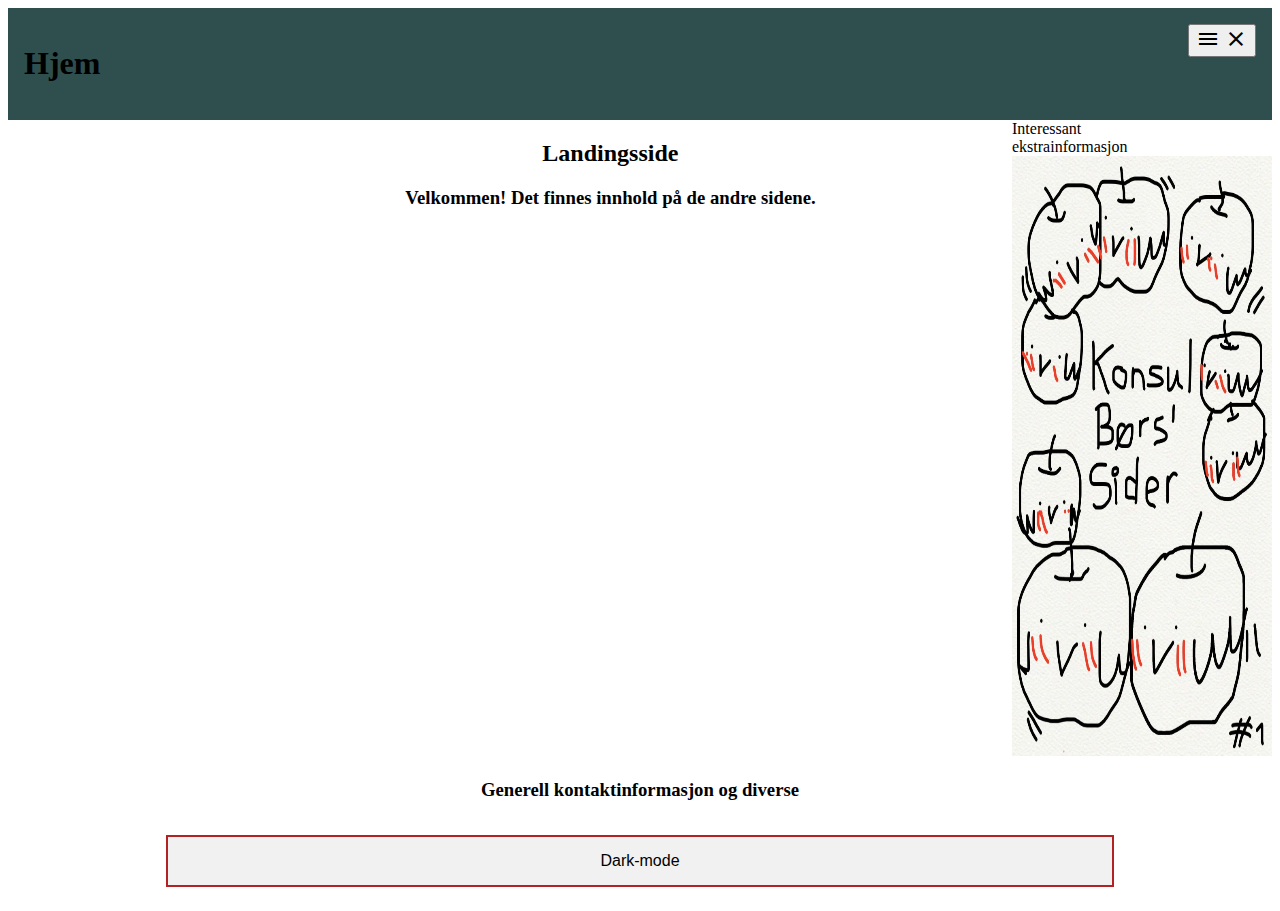
<file: avsluttendeProsjekt/index.html>
<!DOCTYPE html>
<html lang="en">
<head>
    <meta charset="UTF-8">
    <meta name="viewport" content="width=device-width, initial-scale=1.0">
    <title>Hovedside</title>
    <link rel="stylesheet" href="style.css">
    <link href="https://fonts.googleapis.com/icon?family=Material+Icons" rel="stylesheet">

</head>
<body class="body">
    <header class="header">
        <h1 onclick="hjem()">Hjem</h1>
        <nav class="hoved-nav">
            <ul class="navliste">
                <li><a href="index.html">Hjem</a></li>
                <li><a href="api.html">Api</a></li>
                <li><a href="kort.html">Skapninger</a></li>
            </ul>
            <button class="hamburger">
                <!-- material icons https://material.io/resources/icons/ -->
                <i class="menuIcon material-icons">menu</i>
                <i class="closeIcon material-icons">close</i>
            </button>
        </nav>
    </header>
    
    
    <main class="main">
        <h2>Landingsside</h2>
        <h3>Velkommen! Det finnes innhold på de andre sidene.</h3>
       <!-- <div class="graph-outline">
            <object style="width:80%;" data="../bilder/CV – Joachim Åsen Kvamme.pdf" type="application/pdf" class="pdf-cv">
                <embed src="../bilder/CV – Joachim Åsen Kvamme.pdf#view=FitH" type="application/pdf" style="height: 100%;"/>
        </div>-->
    </main>
    <aside class="sidefane">Interessant ekstrainformasjon
        <img src="../bilder/eplefugl.png" alt="eplefugl" class="bilde">
    </aside>
    <footer class="footer">
        <h3>Generell kontaktinformasjon og diverse</h3>
        <button id="darkmode" class="knapp">Dark-mode</button>
    </footer>
    <script src="javaScript.js"></script>
</body>
</html>
</file>
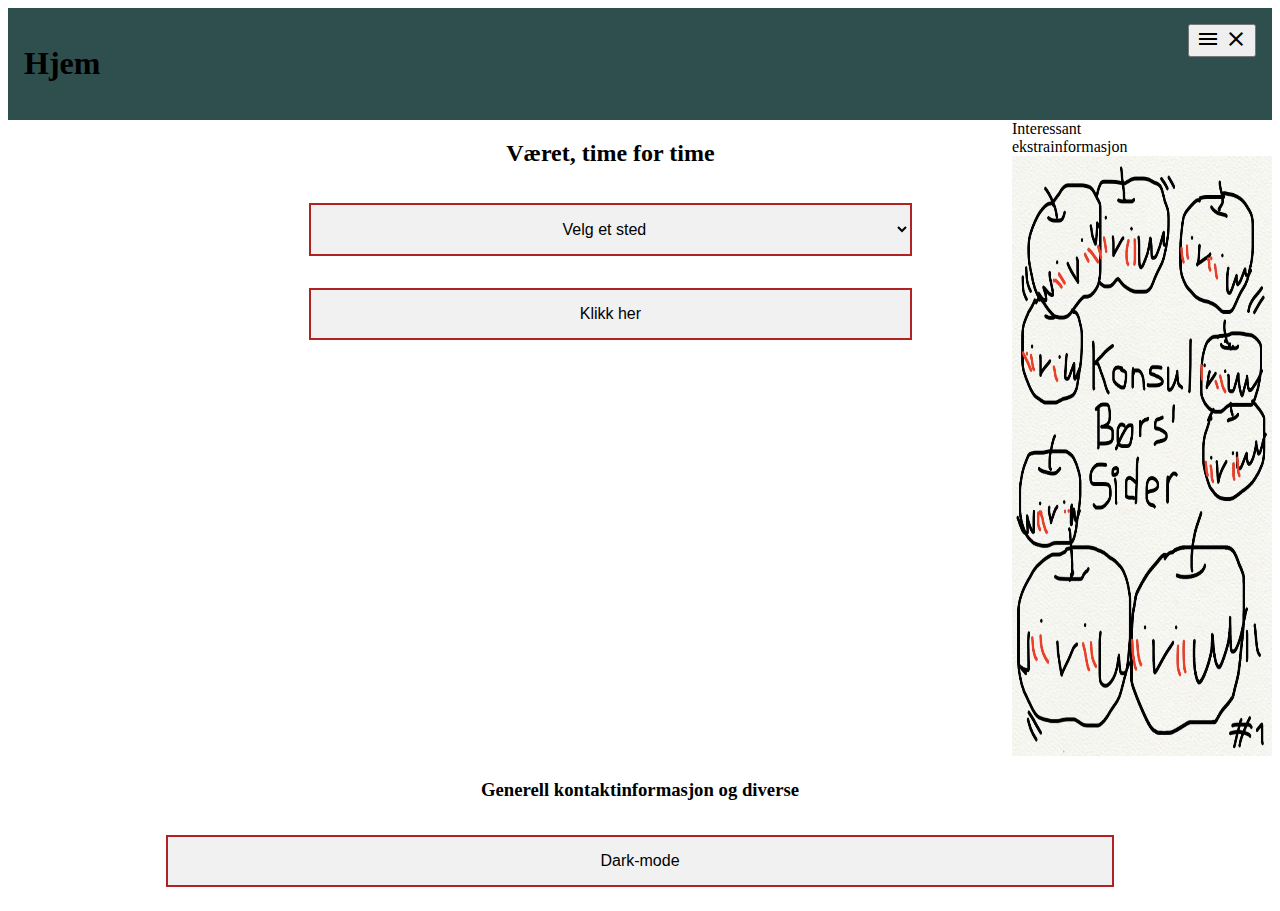
<file: avsluttendeProsjekt/api.html>
<!DOCTYPE html>
<html lang="en">


<head>
    <meta charset="UTF-8">
    <meta name="viewport" content="width=device-width, initial-scale=1.0">
    <title>Hovedside</title>
    <link id="hovedstil" rel="stylesheet" href="style.css">
    <link href="https://fonts.googleapis.com/icon?family=Material+Icons" rel="stylesheet">

</head>
<body class="body">
    <header class="header">
        <h1 onclick="hjem()">Hjem</h1>
        <nav class="hoved-nav">
            <ul class="navliste">
                <li><a href="index.html">Hjem</a></li>
                <li><a href="api.html">Api</a></li>
                <li><a href="kort.html">Skapninger</a></li>
            </ul>
            <button class="hamburger">
                <!-- material icons https://material.io/resources/icons/ -->
                <i class="menuIcon material-icons">menu</i>
                <i class="closeIcon material-icons">close</i>
            </button>
    </header>

    </nav>
    <main class="main">
        <h2>Været, time for time</h2>
        <select name="byer" id="byer" oninput="velgSted()" class="nedtrekksmeny">
            <option value="">Velg et sted</option>
            <option value="brukerpos">Min posisjon</option>
            <option value="https://api.met.no/weatherapi/locationforecast/2.0/compact?lat=60.3929&lon=5.3241"> Bergen</option>
            <option value="https://api.met.no/weatherapi/locationforecast/2.0/compact?lat=59.9127&lon=10.7460">Oslo</option>
            <option value="https://api.met.no/weatherapi/locationforecast/2.0/compact?lat=63.43049&lon=10.39506">Trondhjem</option>
            <option value="https://api.met.no/weatherapi/locationforecast/2.0/compact?lat=69.6489&lon=18.95508">Tromsø</option>
            <option value="https://api.met.no/weatherapi/locationforecast/2.0/compact?lat=58.14671&lon=7.9956">Kristiansand</option>
        </select><br>
        <button onclick="visVæret()" onclick="lagreSted()" class="knapp">Klikk her</button><br>
        <!--<textarea name="resVær" id="resVær" cols="50" rows="50"></textarea>-->
        <div id="resVær"></div>

    </main>
    <aside class="sidefane">Interessant ekstrainformasjon
        <img src="../bilder/eplefugl.png" alt="eplefugl" class="bilde">
    </aside>
    <footer class="footer">
        <h3>Generell kontaktinformasjon og diverse</h3>
        <button id="darkmode" class="knapp">Dark-mode</button>
    </footer>
    <script src="javaScript.js"></script>
</body>
</html>
</file>
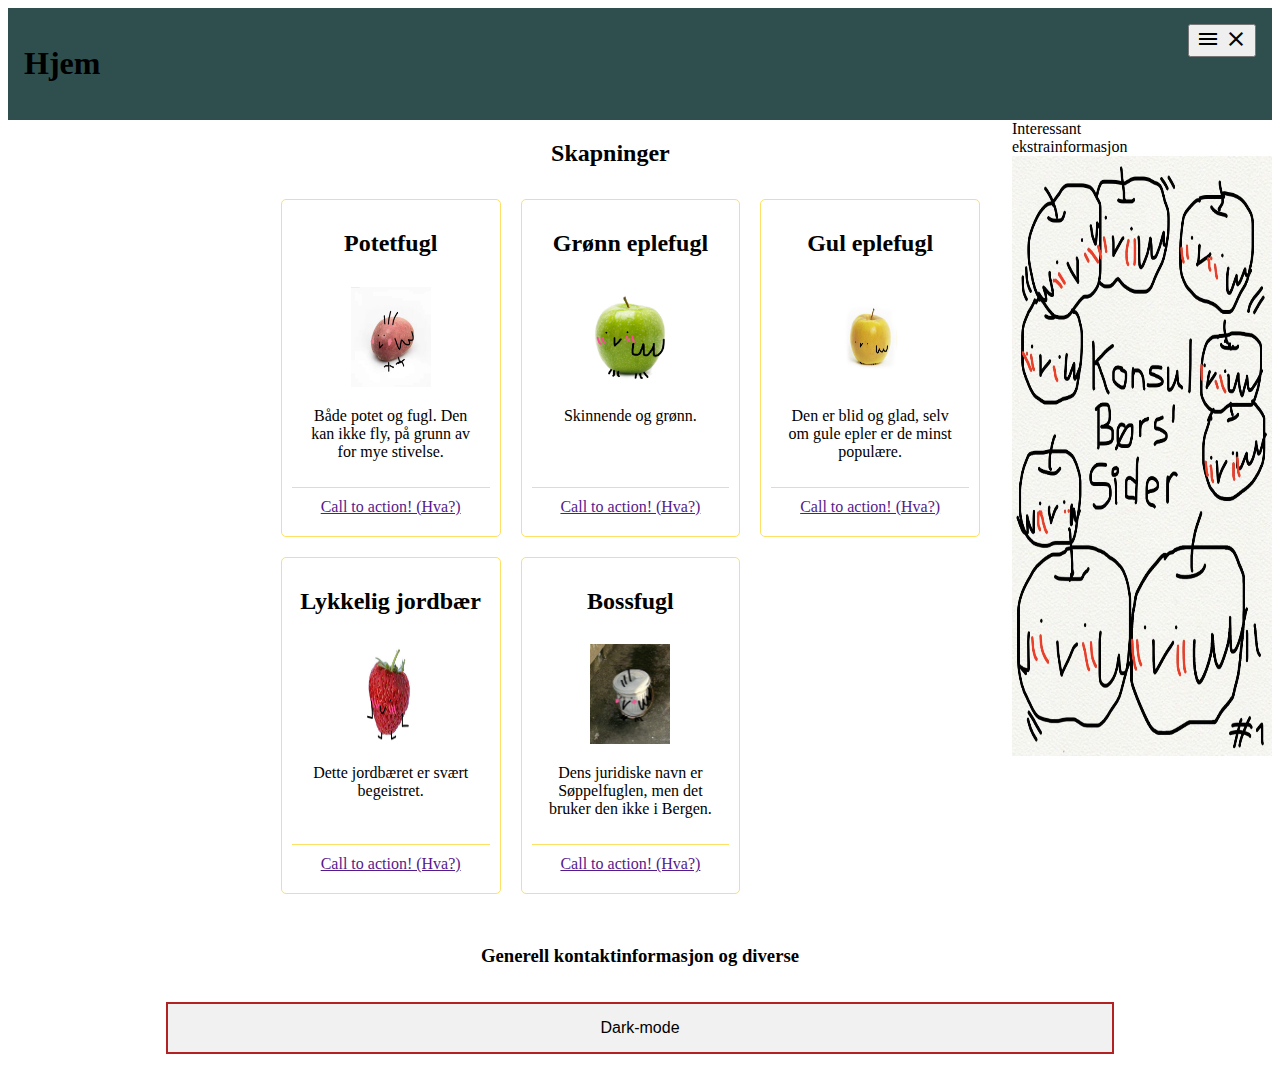
<file: avsluttendeProsjekt/kort.html>
<!DOCTYPE html>
<html lang="en">
<head>
    <meta charset="UTF-8">
    <meta name="viewport" content="width=device-width, initial-scale=1.0">
    <title>Hovedside</title>
    <link rel="stylesheet" href="style.css">
    <link href="https://fonts.googleapis.com/icon?family=Material+Icons" rel="stylesheet">
</head>
<body class="body">
    <header class="header">
        <h1 onclick="hjem()">Hjem</h1>
        <nav class="hoved-nav">
            <ul class="navliste">
                <li><a href="index.html">Hjem</a></li>
                <li><a href="api.html">Api</a></li>
                <li><a href="kort.html">Skapninger</a></li>
            </ul>
            <button class="hamburger">
                <!-- material icons https://material.io/resources/icons/ -->
                <i class="menuIcon material-icons">menu</i>
                <i class="closeIcon material-icons">close</i>
            </button>
    </header>
    
    </nav>
    <main class="main">
        <h2>Skapninger</h2>
        <ul class="liste">
            <li>
                <h2>Potetfugl</h2>
                <div class="listeinnhold">
                    <img src="../bilder/potetfugl.png" alt="potetfugl" width="80px" height="100px">
                    <p>Både potet og fugl. Den kan ikke fly, på grunn av for mye stivelse.</p>
                </div>
                <div class="cta">
                    <a href="">Call to action! (Hva?)</a>
                </div>
            </li>
            <li>
                <h2>Grønn eplefugl</h2>
                <div class="listeinnhold">
                    <img src="../bilder/gronn_eplefugl.png" alt="potetfugl" width="100px" height="100px">
                    <p>Skinnende og grønn.</p>
                </div>
                <div class="cta">
                    <a href="">Call to action! (Hva?)</a>
                </div>
            </li>
            <li>
                <h2>Gul eplefugl</h2>
                <div class="listeinnhold">
                    <img src="../bilder/gul_eplefugl.png" alt="potetfugl" width="80px" height="100px">
                    <p>Den er blid og glad, selv om gule epler er de minst populære.</p>
                </div>
                <div class="cta">
                    <a href="">Call to action! (Hva?)</a>
                </div>
            </li>
            <li>
                <h2>Lykkelig jordbær</h2>
                <div class="listeinnhold">
                    <img src="../bilder/lykkelig_jordbaer.png" alt="potetfugl" width="80px" height="100px">
                    <p>Dette jordbæret er svært begeistret.</p>
                </div>
                <div class="cta">
                    <a href="">Call to action! (Hva?)</a>
                </div>
            </li>
            <li>
                <h2>Bossfugl</h2>
                <div class="listeinnhold">
                    <img src="../bilder/soppelfugl.png" alt="potetfugl" width="80px" height="100px">
                    <p>Dens juridiske navn er Søppelfuglen, men det bruker den ikke i Bergen. </p>
                </div>
                <div class="cta">
                    <a href="">Call to action! (Hva?)</a>
                </div>
            </li>

        </ul>
    </main>
    <aside class="sidefane">Interessant ekstrainformasjon
        <img src="../bilder/eplefugl.png" alt="eplefugl" class="bilde">
    </aside>
    <footer class="footer">
        <h3>Generell kontaktinformasjon og diverse</h3>
        <button id="darkmode" class="knapp">Dark-mode</button>
    </footer>
    <script src="javaScript.js"></script>
</body>
</html>
</file>
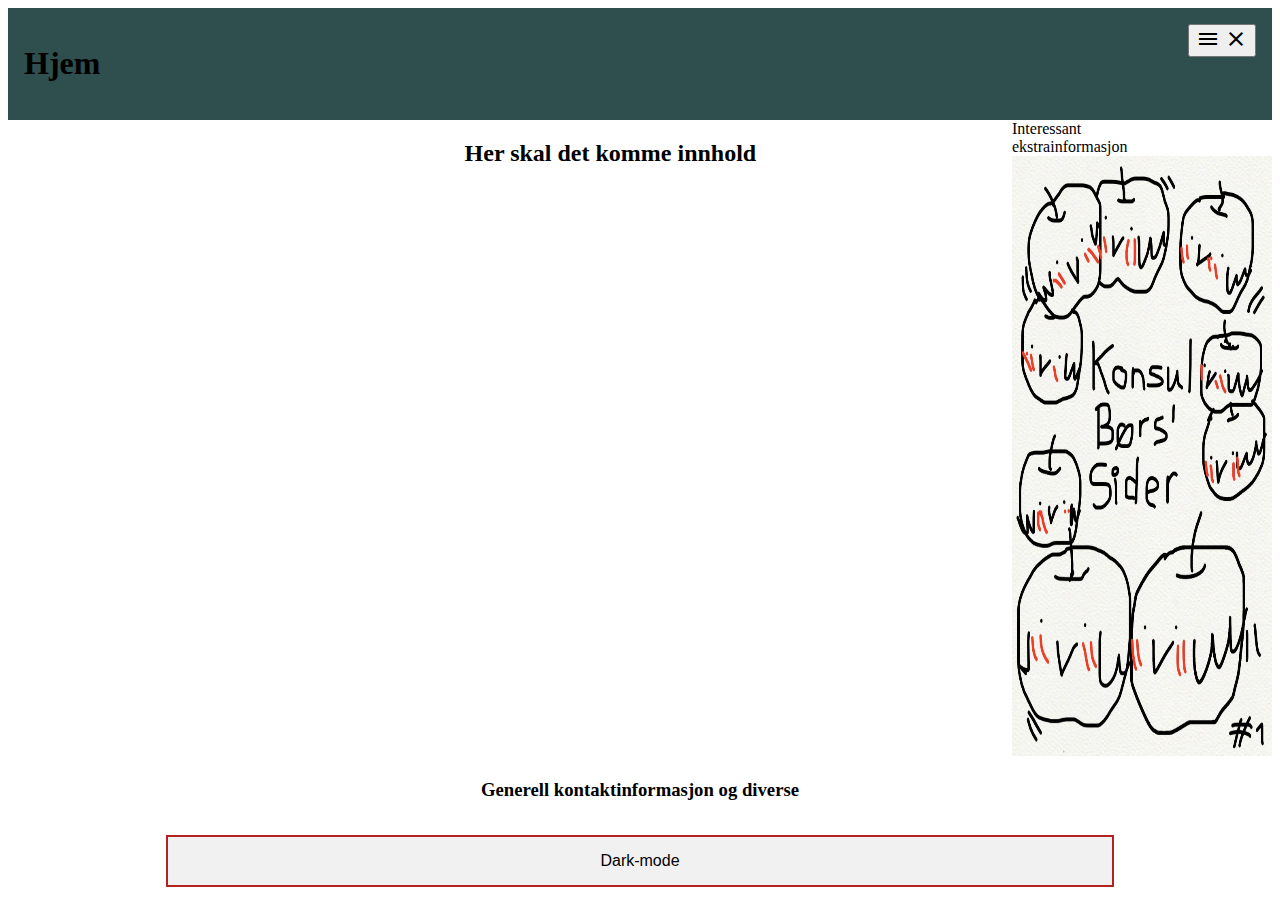
<file: avsluttendeProsjekt/om-side.html>
<!DOCTYPE html>
<html lang="en">
<head>
    <meta charset="UTF-8">
    <meta name="viewport" content="width=device-width, initial-scale=1.0">
    <title>Hovedside</title>
    <link rel="stylesheet" href="style.css">
    <link href="https://fonts.googleapis.com/icon?family=Material+Icons" rel="stylesheet">
</head>
<body class="body">
    <header class="header">

        <h1 onclick="hjem()">Hjem</h1>
        <nav class="hoved-nav">
            <ul class="navliste">
                <li><a href="index.html">Hjem</a></li>
                <li><a href="om-side.html">Om oss</a></li>
                <li><a href="api.html">Api</a></li>
                <li><a href="kort.html">Skapninger</a></li>
            </ul>
            <button class="hamburger">
                <!-- material icons https://material.io/resources/icons/ -->
                <i class="menuIcon material-icons">menu</i>
                <i class="closeIcon material-icons">close</i>
            </button>
        </nav>
    </header>
    
    <main class="main">
        <h2>Her skal det komme innhold</h2>
    </main>
    <aside class="sidefane">Interessant ekstrainformasjon
        <img src="../bilder/eplefugl.png" alt="eplefugl" class="bilde">
    </aside>
    <footer class="footer">
        <h3>Generell kontaktinformasjon og diverse</h3>
        <button id="darkmode" class="knapp">Dark-mode</button>
    </footer>
    <script src="javaScript.js"></script>
</body>
</html>
</file>
<file: avsluttendeProsjekt/style.css>
.body {
    display: grid;
    grid-template-areas: 
    'header'
    'nav'
    'main'
    'sidefane'
    'footer'

}

.dark-mode {
    background-color: #454545;
    color: white;
}

.header {
    grid-area: header;
    background-color: #2F4F4F;
    text-align: center;
}

.hoved-nav {
    grid-area: nav;

}

.hoved-nav ul {
    list-style-type: none;
    margin: 0;
    padding: 0;
    background-color: #f1f1f1;
}



.hoved-nav ul li a {
    display: block;
    width: 60px;
    color: #000;
    padding: 8px 16px;
    text-decoration: none;

}

.hoved-nav-dark {
    grid-area: nav;
    
}

.hoved-nav-dark ul {
    list-style-type: none;
    margin: 0;
    padding: 0;
    background-color: #2F4F4F;
}



.hoved-nav-dark ul li a {
    display: block;
    width: 60px;
    color: #ffffff;
    padding: 8px 16px;
    text-decoration: none;

}

.hoved-nav ul li a:hover {
    background-color: #555;
    color: white;
}

.hoved-nav-dark ul li a:hover {
    background-color: white;
    color: #555;
}

.main {
    grid-area: main;
    text-align: center;
}

.footer {
    grid-area: footer;
    text-align: center;
}

.sidefane {
    grid-area: sidefane;
    width: 16.7%;
}

.liste {
    list-style: none;
    margin: 2em;
    display: grid;
    gap: 20px;
    grid-template-columns: repeat(auto-fill, minmax(200px, 1fr));
}

.liste li {
    border: 1px solid #ffe066;
    border-radius: 5px;
    display: flex;
    flex-direction: column;
    padding: 10px;
}

.liste .cta {
    margin-top: auto;
    border-top: 1px solid #ffe066;
    padding: 10px;
    text-align: center;
}

.liste .listeinnhold {
    padding: 10px;
}

.navliste {
    position: fixed;
    transform: translateY(-100%);
    transition: transform 0.2s;
    top: 0;
    left: 0;
    right: 0;
    bottom: 0;
    z-index: 99;
    background: black;
    color: white;
    list-style: none;
    padding-top: 4rem;
}
.closeIcon {
    display: none;
  }
.showMenu {
    transform: translateY(0);
  }  

/*@media (min-width: 500px) {
    .body {
        grid-template-columns: 1fr 3fr;
        grid-template-areas: 
        'header header'
        'nav nav'
        'sidefane main'
        'footer footer';
    }
    .hoved-nav {
        display: flex;
        justify-content: space-between;
    }

    .hoved-nav li {
        visibility: visible;
    }

}*/


@media (min-width: 700px) {
    .body {
        grid-template-columns: 1fr 4fr 1fr;
        grid-template-areas: 
        'header header header'
        'nav main sidefane'
        'nav main sidefane'
        'footer footer footer';
    }
    .hoved-nav {
        flex-direction: column;
    }
    .hoved-nav-dark {
        flex-direction: column;
    }

    .hoved-nav li {
        visibility: visible;
    }
}

.knapp {
    background-color: #f1f1f1;
    border: 2px solid #B22222; 
    color: rgb(0, 0, 0);
    padding: 15px 32px;
    text-align: center;
    text-decoration: none;
    display: inline-block;
    font-size: 16px;
    margin: 16px;
    width: 75%;
    padding: 10px, 24px;
    
  }

.knapp-dark {
    background-color: #1a1919;
    border: 2px solid #B22222; 
    color: rgb(255, 255, 255);
    padding: 15px 32px;
    text-align: center;
    text-decoration: none;
    display: inline-block;
    font-size: 16px;
    margin: 16px;
    width: 75%;
    padding: 10px, 24px;

}

.knapp:hover {
    background-color: #B22222;
}

.knapp-dark:hover {
    background-color: #B22222;
}

.nedtrekksmeny {
    background-color: #f1f1f1;
    border: 2px solid #B22222; 
    color: rgb(0, 0, 0);
    padding: 15px 32px;
    text-align: center;
    text-decoration: none;
    display: inline-block;
    font-size: 16px;
    margin: 16px;
    width: 75%;
    padding: 10px, 24px;

}

.nedtrekksmeny:hover {
    background-color: #B22222;
}

.bilde {
    width: 260px;
    height: 600px;
}

.header {
    display: flex;
    flex-direction: row;
    justify-content: space-between;
    padding: 16px;
}

.graph-outline {
    display: grid;
    grid-template-areas: "pdf";
    
}

.pdf-cv {
    grid-area: "pdf";
}
</file>
